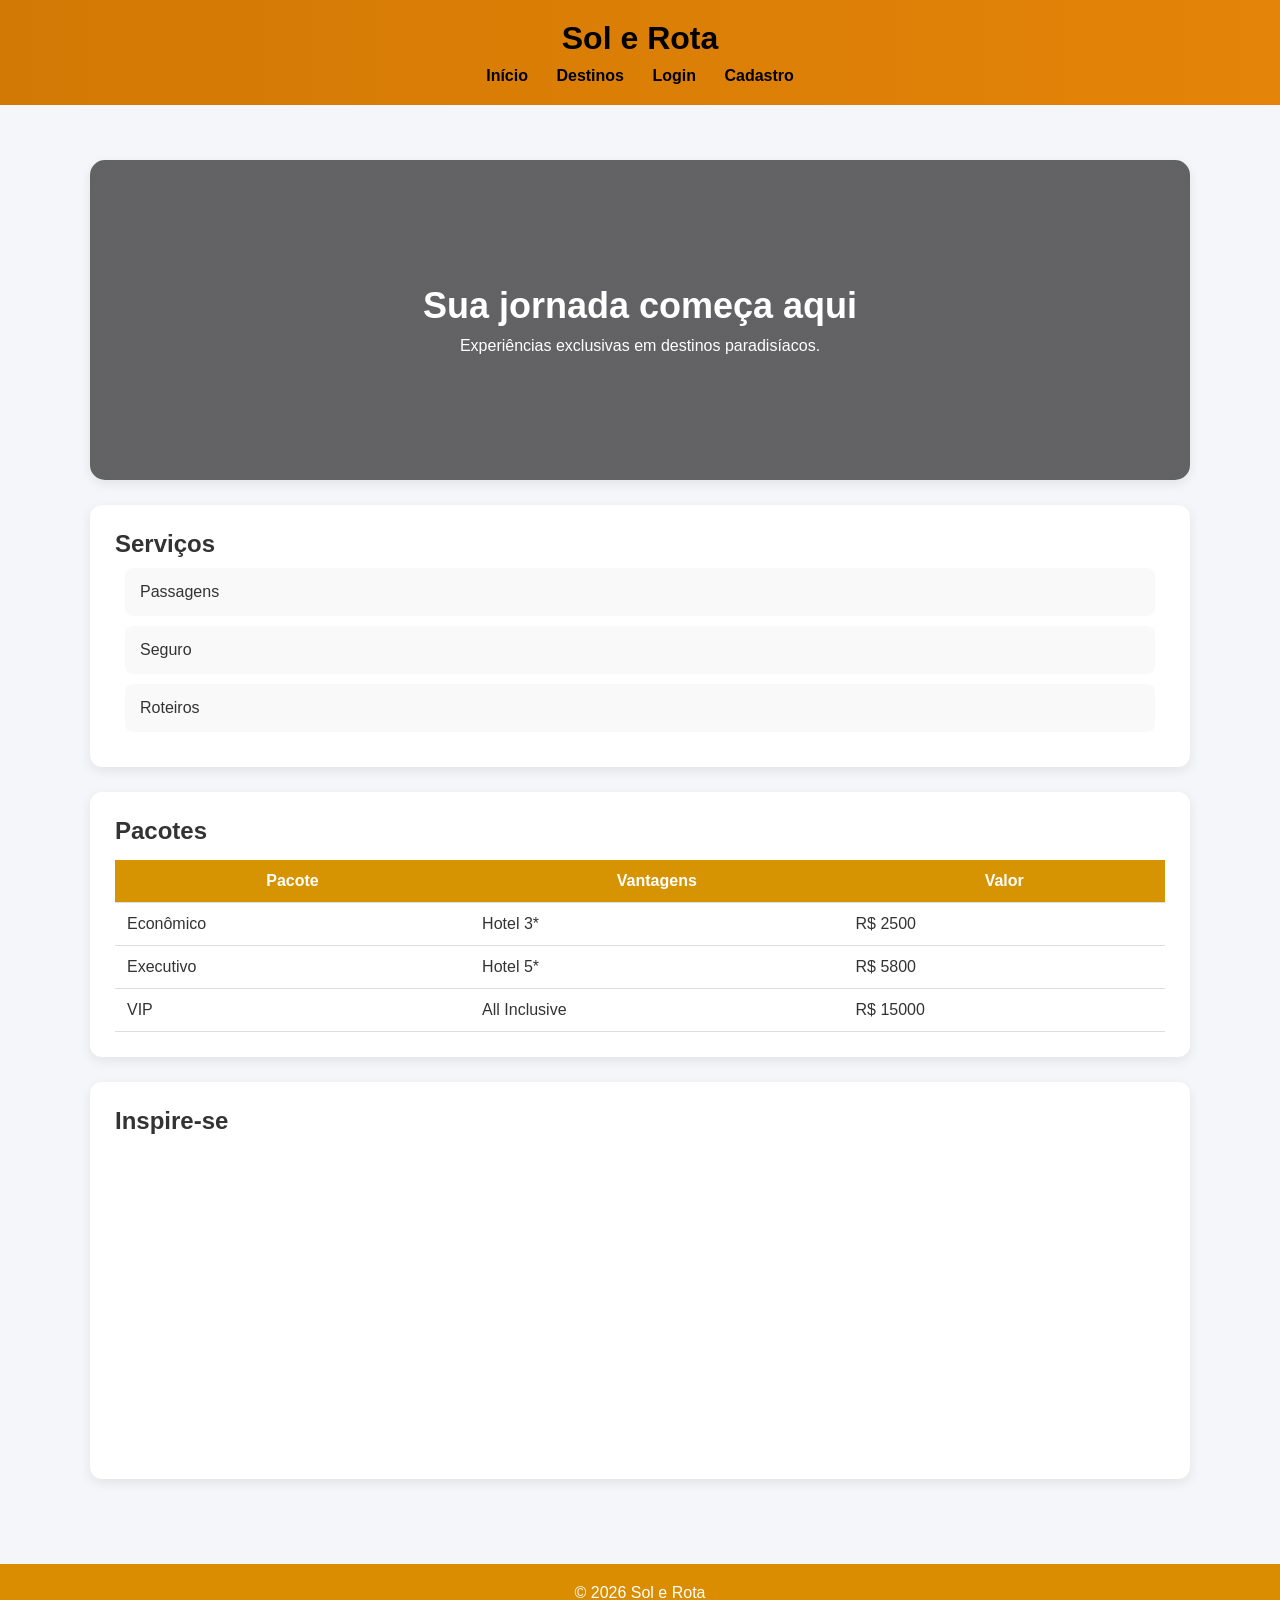
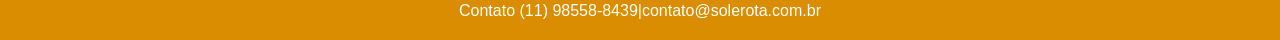
<file: index.html>
<!DOCTYPE html>
<html lang="pt-br">
<head>
<meta charset="UTF-8">
<title>Sol e Rota</title>
<link rel="stylesheet" href="style.css">
</head>

<body>

<header>
    <h1>Sol e Rota</h1>
    <nav>
        <a href="index.html">Início</a>
        <a href="destinos.html">Destinos</a>
        <a href="login.html">Login</a>
        <a href="cadastro.html">Cadastro</a>
    </nav>
</header>

<main>

<section class="banner">
    <h1>Sua jornada começa aqui</h1>
    <p>Experiências exclusivas em destinos paradisíacos.</p>
</section>

<section>
    <h2>Serviços</h2>
    <article>Passagens</article>
    <article>Seguro</article>
    <article>Roteiros</article>
</section>

<section>
    <h2>Pacotes</h2>
    <table>
        <tr>
            <th>Pacote</th>
            <th>Vantagens</th>
            <th>Valor</th>
        </tr>
        <tr><td>Econômico</td><td>Hotel 3*</td><td>R$ 2500</td></tr>
        <tr><td>Executivo</td><td>Hotel 5*</td><td>R$ 5800</td></tr>
        <tr><td>VIP</td><td>All Inclusive</td><td>R$ 15000</td></tr>
    </table>
</section>

<section>
    <h1>Inspire-se</h1>
    <iframe 
    width="560" 
    height="315" 
    src="https://www.youtube.com/embed/7R-jM6-OC1A?si=ymnAjEufQeAHUEbM"
    title="YouTube video player"
    frameborder="0"
    allowfullscreen>
</iframe>
</section>

</main>

<footer>
    <p>© 2026 Sol e Rota</p>
    <p>Contato (11) 98558-8439|contato@solerota.com.br</p>
</footer>

</body>
</html>
</file>
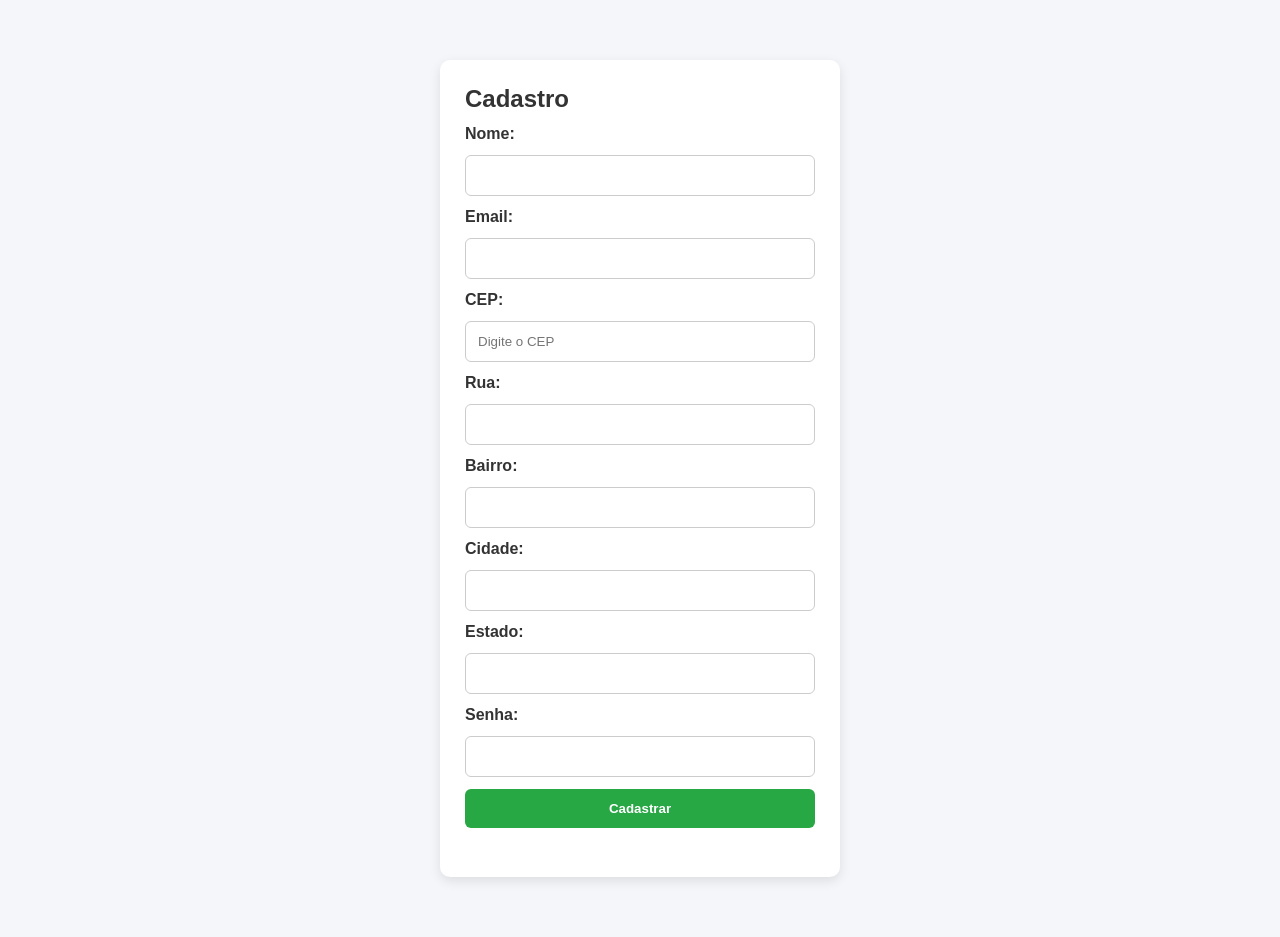
<file: cadastro.html>
<!DOCTYPE html>
<html lang="pt-br">
<head>
<meta charset="UTF-8">
<title>Cadastro - Sol e Rota</title>
<link rel="stylesheet" href="style.css">
</head>

<body>

<div class="auth-container">

<form id="formCadastro">

<h2>Cadastro</h2>

<label for="nomeCad">Nome:</label>
<input type="text" id="nomeCad" required>

<label for="emailCad">Email:</label>
<input type="email" id="emailCad" required>

<label for="cep">CEP:</label>
<input type="text" id="cep" placeholder="Digite o CEP" required>

<label for="rua">Rua:</label>
<input type="text" id="rua" readonly>

<label for="bairro">Bairro:</label>
<input type="text" id="bairro" readonly>

<label for="cidade">Cidade:</label>
<input type="text" id="cidade" readonly>

<label for="estado">Estado:</label>
<input type="text" id="estado" readonly>

<label for="senhaCad">Senha:</label>
<input type="password" id="senhaCad" required>

<button type="submit">Cadastrar</button>

<p id="msgErro" class="erro"></p>
<p id="msgSucesso" class="sucesso"></p>

</form>

</div>

<script src="script.js"></script>

</body>
</html>
</file>
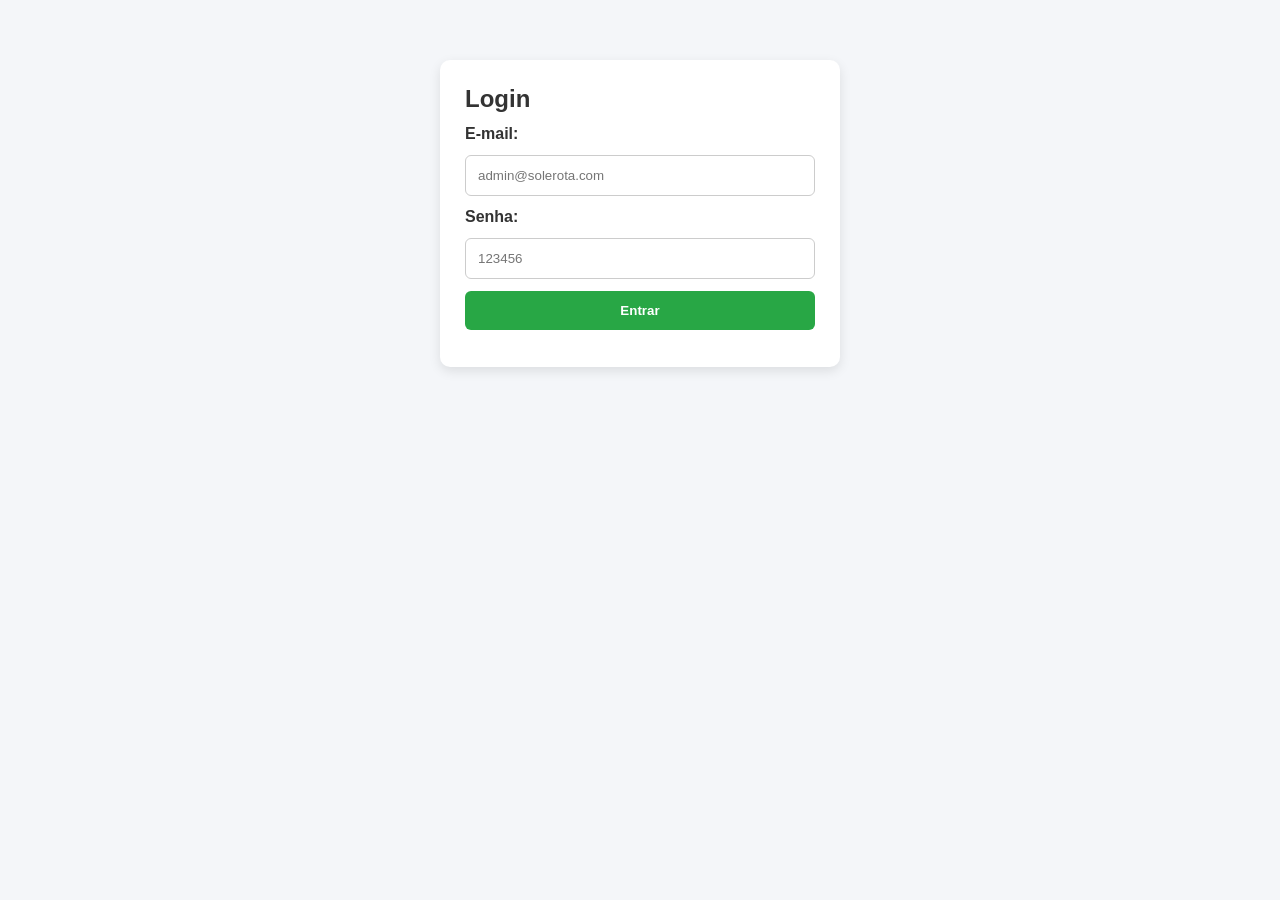
<file: login.html>
<!DOCTYPE html>
<html lang="pt-br">
<head>
<meta charset="UTF-8">
<title>Login- Sol e Rota</title>
<link rel="stylesheet" href="style.css">
</head>

<body>

<div class="auth-container">

<form id="formLogin">

    <h2>Login</h2>

    <label for="email">E-mail:</label>
    <input type="email" id="email" placeholder="admin@solerota.com" required>

    <label for="senha">Senha:</label>
    <input type="password" id="senha" placeholder="123456" required>

    <button type="submit">Entrar</button>

    
    <p id="mensagemErro" class="erro"></p>

</form>

</div>

<script src="script.js"></script>

</body>
</html>
</file>
<file: style.css>
* {
    margin: 0;
    padding: 0;
    box-sizing: border-box;
    font-family: Arial, sans-serif;
}

body {
    background: #f4f6f9;
    color: #333;
}


header {
    background: linear-gradient(90deg, hsl(34, 96%, 42%), #e48408);
    color: rgb(0, 0, 0);
    padding: 20px;
    text-align: center;
}

nav {
    margin-top: 10px;
}

nav a {
    color: rgb(0, 0, 0);
    margin: 0 12px;
    text-decoration: none;
    font-weight: bold;
    transition: 0.3s;
}

nav a:hover {
    color: #00d4ff;
}


main {
    padding: 30px;
}

.banner {
    height: 320px;
    border-radius: 15px;
    background: linear-gradient(rgba(0,0,0,0.6), rgba(0,0,0,0.6)),
    url('https://forbes.com.br/wp-content/uploads/2024/03/Life_tendencias-de-viagem-2024.jpg');
    background-size: cover;
    background-position: center;
    display: flex;
    flex-direction: column;
    justify-content: center;
    align-items: center;
    color: white;
}

.banner h1 {
    font-size: 36px;
}

.banner p {
    margin-top: 10px;
}


section {
    background: white;
    margin: 25px auto;
    padding: 25px;
    border-radius: 12px;
    max-width: 1100px;
    box-shadow: 0 4px 12px rgba(0,0,0,0.08);
}


section article {
    background: #f9f9f9;
    margin: 10px;
    padding: 15px;
    border-radius: 8px;
}


table {
    width: 100%;
    border-collapse: collapse;
    margin-top: 15px;
}

th, td {
    padding: 12px;
    border-bottom: 1px solid #ddd;
}

th {
    background: #d69302;
    color: white;
}

.destinos {
    display: grid;
    grid-template-columns: repeat(auto-fit, minmax(280px, 1fr));
    gap: 20px;
}


.card {
    background: white;
    border-radius: 12px;
    padding: 15px;
    box-shadow: 0 3px 10px rgba(0,0,0,0.1);
    transition: 0.3s;
}

.card:hover {
    transform: translateY(-5px);
}


.card img {
    width: 100%;
    border-radius: 10px;
    margin-bottom: 10px;
}


.card h3 {
    margin-bottom: 10px;
}


dl {
    border-top: 1px solid #eee;
    padding-top: 10px;
}

dt {
    color: #ff6600;
    font-weight: bold;
    margin-top: 10px;
}

dd {
    margin-bottom: 8px;
    color: #555;
}


.form-box {
    max-width: 700px;
    margin: auto;
}

form {
    display: flex;
    flex-direction: column;
    gap: 12px;
}

label {
    font-weight: bold;
}


input, textarea {
    padding: 12px;
    border-radius: 6px;
    border: 1px solid #ccc;
    transition: 0.2s;
}

input:focus, textarea:focus {
    border-color: #000099;
    outline: none;
}


button {
    background: #28a745;
    color: white;
    padding: 12px;
    border: none;
    border-radius: 6px;
    font-weight: bold;
    cursor: pointer;
    transition: 0.3s;
}

button:hover {
    background: #218838;
}


.auth-container {
    display: flex;
    justify-content: center;
    padding: 60px;
}

.auth-container form {
    width: 400px;
    background: white;
    padding: 25px;
    border-radius: 10px;
    box-shadow: 0 4px 12px rgba(0,0,0,0.1);
}


.erro {
    color: red;
    font-size: 14px;
}

.sucesso {
    color: green;
    font-weight: bold;
}


footer {
    text-align: center;
    color: white;
    background: #da8d00;
    padding: 20px;
    margin-top: 30px;
}


@media (max-width: 768px) {
    nav a {
        display: block;
        margin: 8px 0;
    }

    .banner h1 {
        font-size: 28px;
    }
}
</file>
